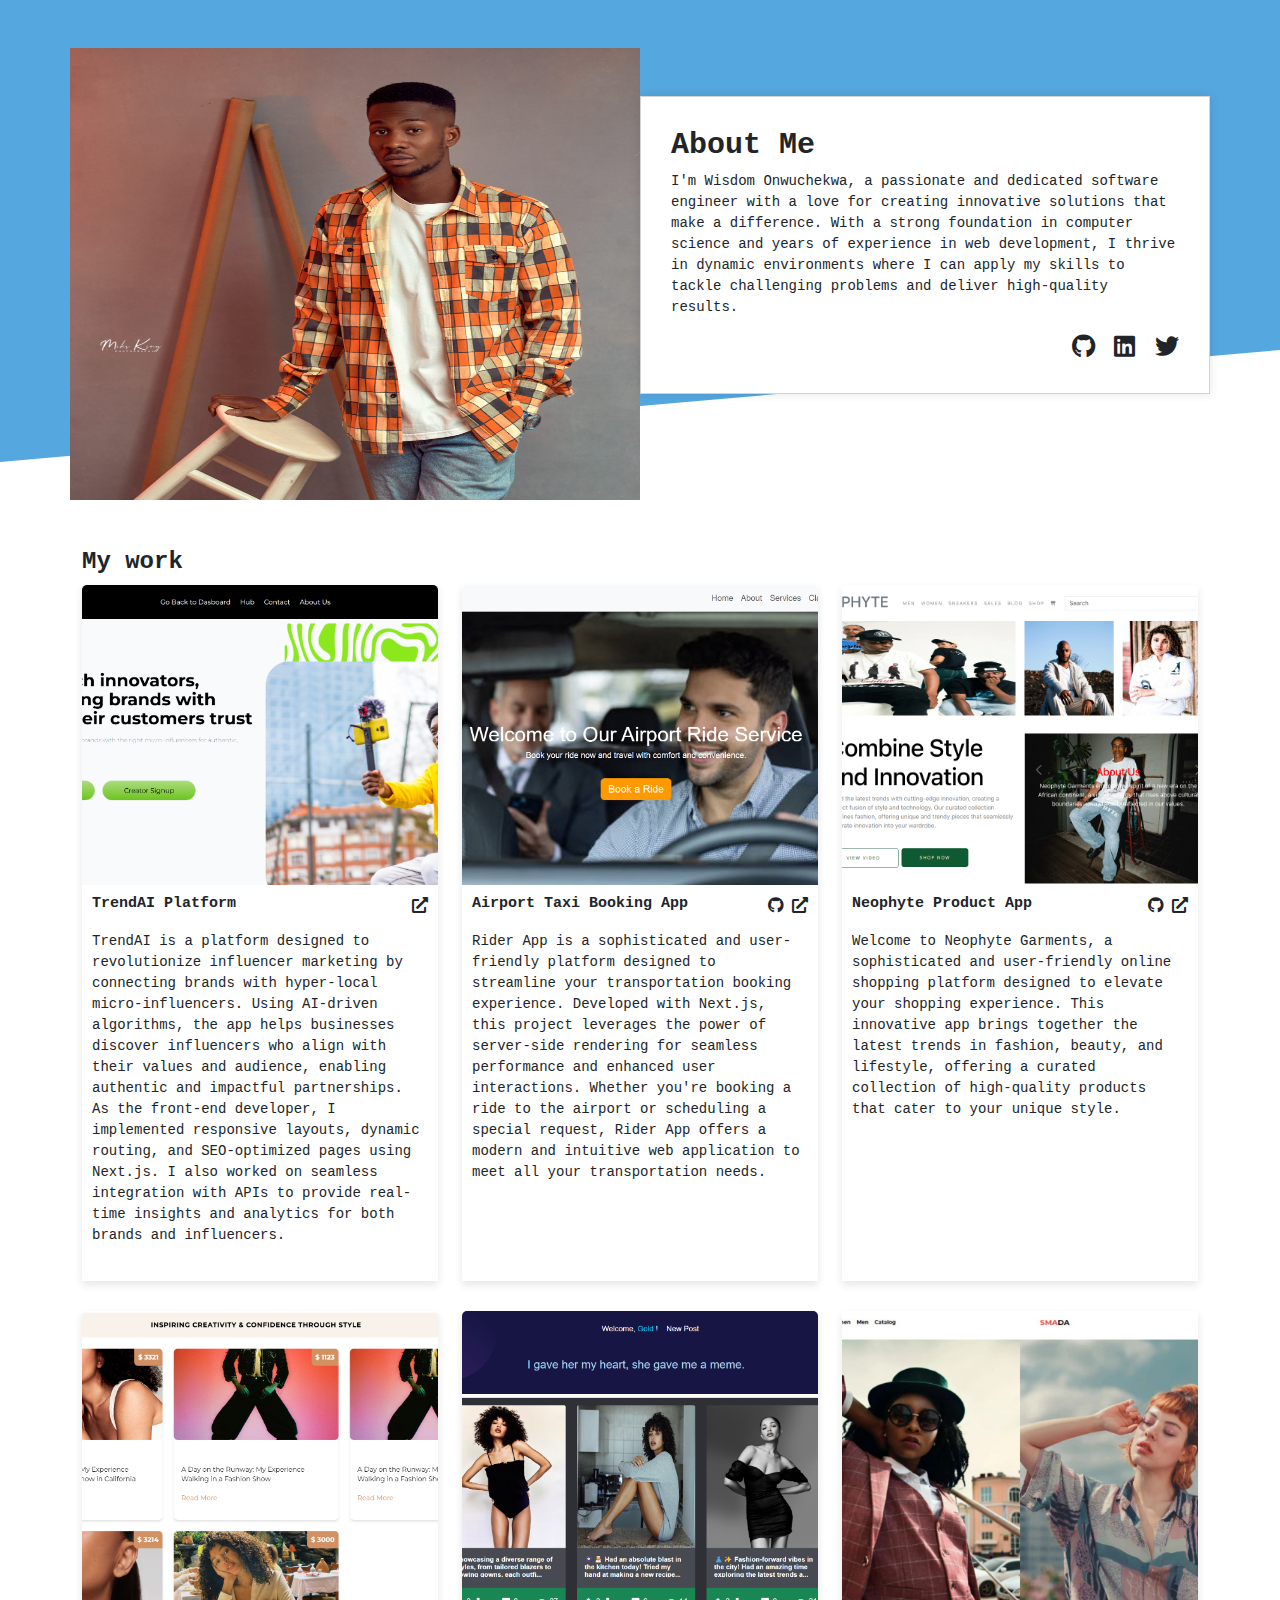
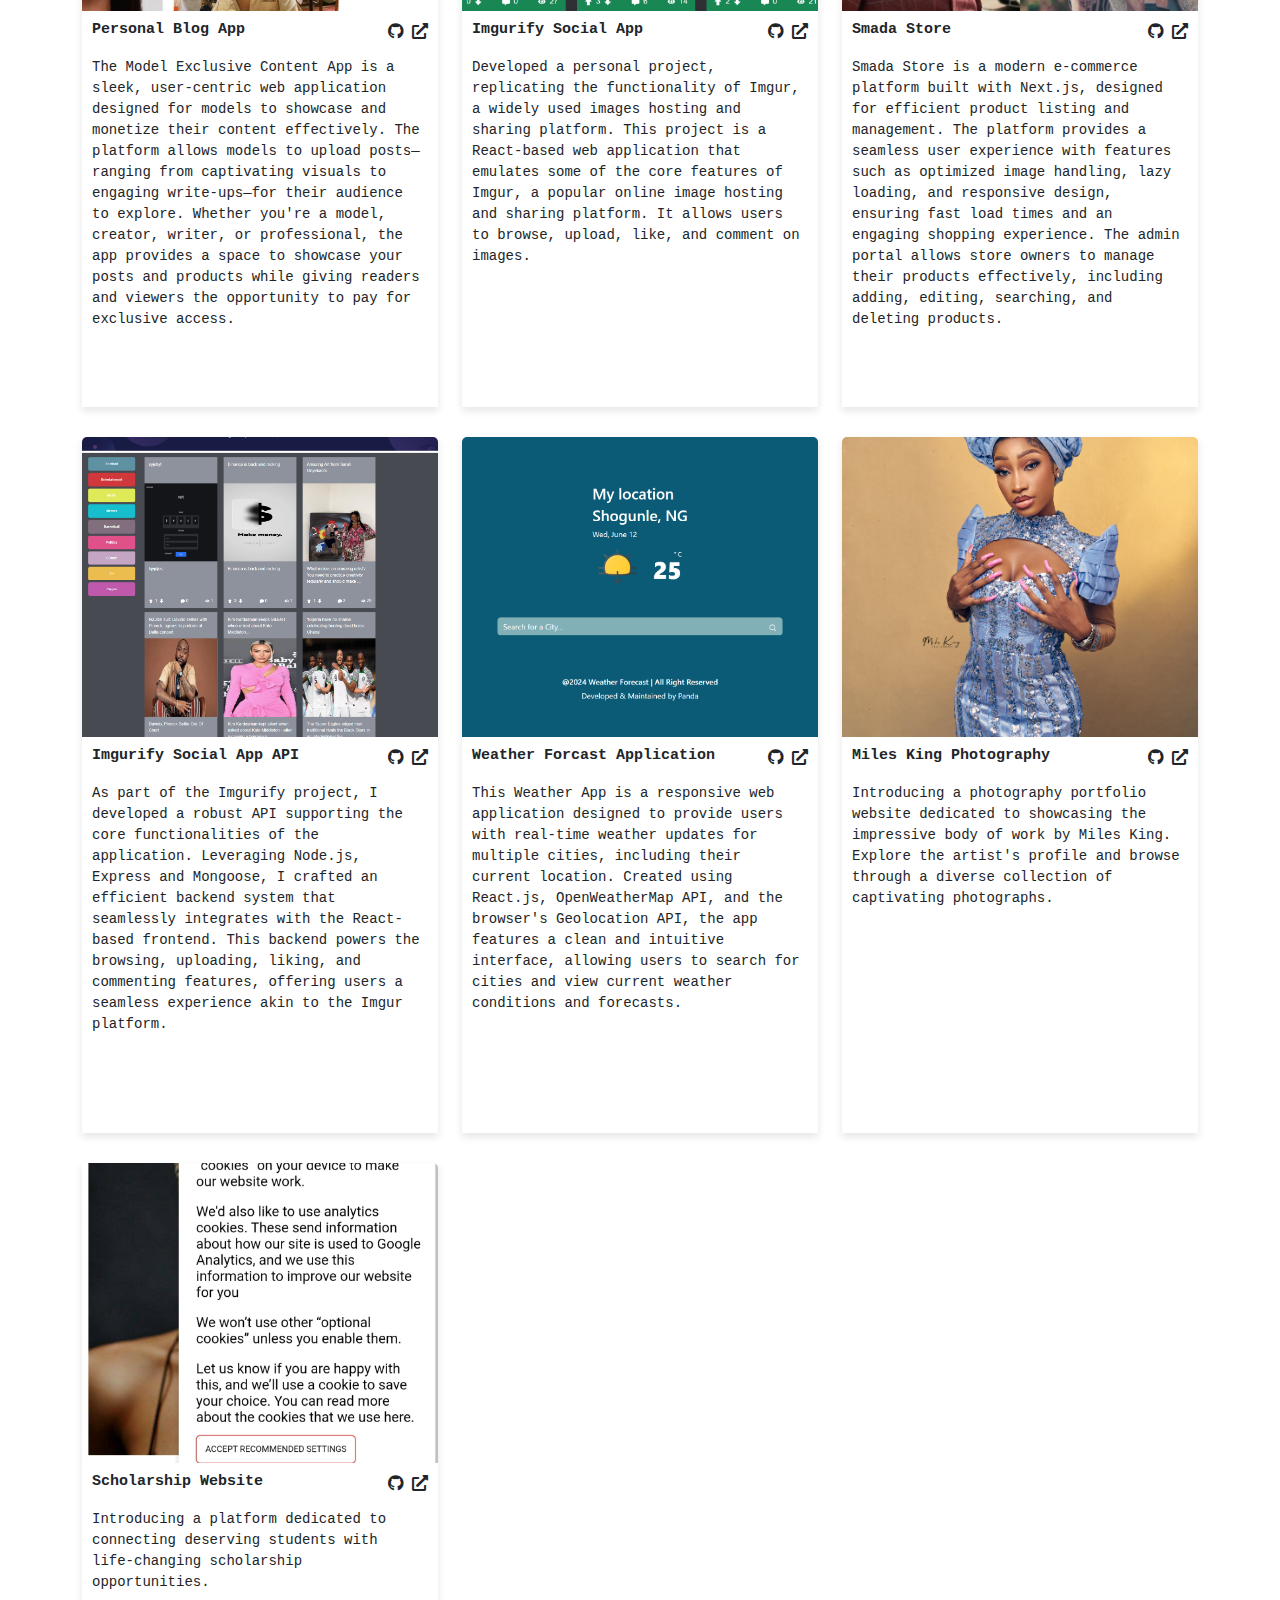
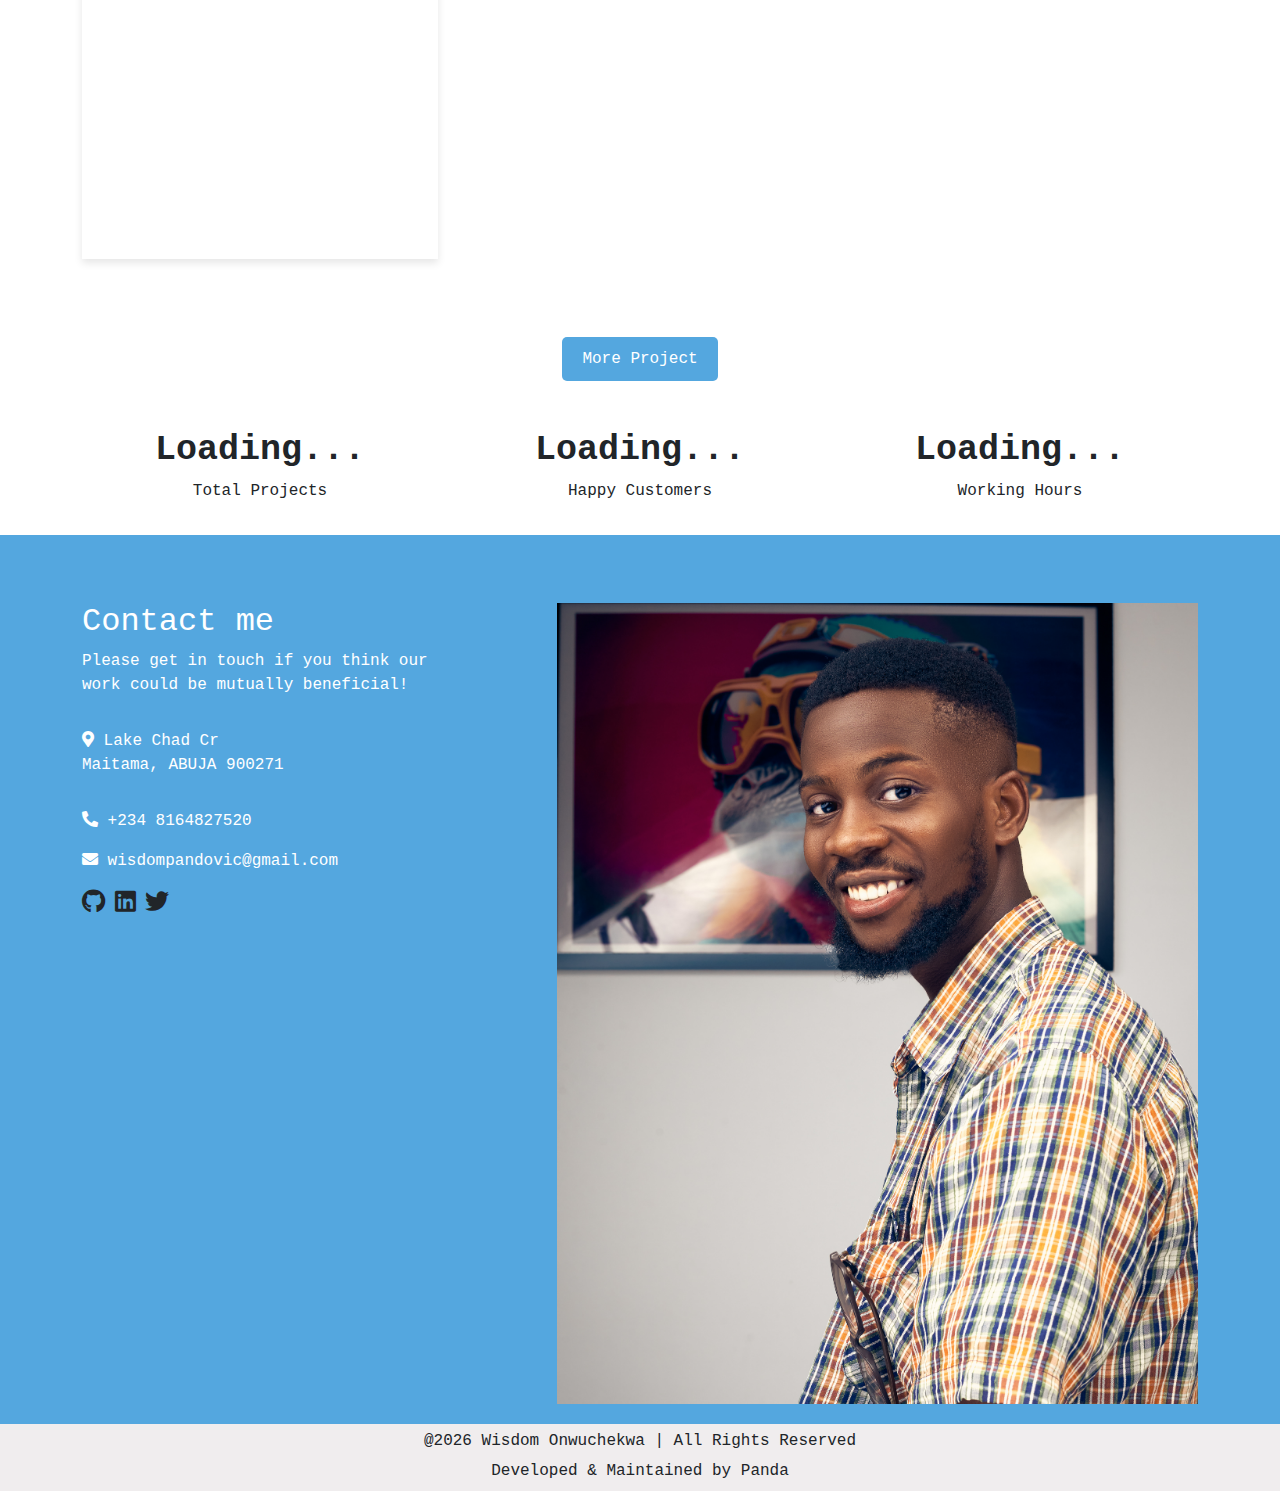
<file: index.html>
<!DOCTYPE html>
<html lang="en">

<head>
  <meta charset="UTF-8" />
  <meta name="viewport" content="width=device-width, initial-scale=1.0" />
  <title>Personal Portfolio Template</title>
  <link href="https://maxcdn.bootstrapcdn.com/bootstrap/4.0.0/css/bootstrap.min.css" rel="stylesheet" />
  <link href="https://cdn.jsdelivr.net/npm/bootstrap@5.3.0/dist/css/bootstrap.min.css" rel="stylesheet" />
  <link rel="stylesheet" href="https://cdnjs.cloudflare.com/ajax/libs/font-awesome/5.15.4/css/all.min.css" />
  <link rel="stylesheet" href="styles.css" />
</head>

<body>
  <div class="curved-bottom mb-5">
    <div class="curved-line"></div>
    <div class="container">
      <div class="row mt-5">
        <div class="col-md-6">
          <!-- Left side content (image) -->
          <img src="./images/DSC_0279LR.jpg" style="width: 100%; height: 500px" class="img-fluid" alt="Left Image" />
        </div>
        <div class="col-md-6">
          <!-- Right side content (text as a card) -->
          <div class="card right-content mt-5 mb-5">
            <div class="card-body">
              <h2 class="card-title">About Me</h2>
              <p class="card-text">
                I'm Wisdom Onwuchekwa, a passionate and dedicated software engineer with a love for creating innovative
                solutions that make a difference. With a strong foundation in computer science and years of experience
                in web development, I thrive in dynamic environments where I can apply my skills to tackle challenging
                problems and deliver high-quality results.
              </p>
              <!-- Social icons -->
              <div class="social-icons">
                <a href="https://github.com/WisdomPandovic"><i class="fab fa-github text-dark"></i></a>
                <a href="https://www.linkedin.com/in/wisdom-okezie-onwuchekwa"><i
                    class="fab fa-linkedin text-dark"></i></a>
                <a href="https://twitter.com/DevOkezie"><i class="fab fa-twitter text-dark"></i></a>
              </div>
            </div>
          </div>
        </div>
      </div>
    </div>
  </div>

  <div class="container my-projects mt-5 mb-5">
    <h4>My work</h4>
    <div class="row portfolio-section">
      <div class="col-lg-4 col-md-12">
        <div class="card portfolio-card">
          <img src="./images/trendAi.png" class="card-img-top" alt="TrendAI Project">
          <div class="card-body">
            <div class="d-flex justify-content-between">
              <h5 class="card-title">TrendAI Platform</h5>
              <div class="d-flex">
                <!-- <a href="https://www.trendai.app"><i class="fab fa-github text-dark"></i></a> -->
                <a href="https://www.trendai.app" class="link-icon ms-2 text-dark"><i
                    class="fas fa-external-link-alt"></i></a>
              </div>
            </div>
            <p class="card-text hth">
              TrendAI is a platform designed to revolutionize influencer marketing by connecting brands with hyper-local
              micro-influencers. Using AI-driven algorithms, the app helps businesses discover influencers who align
              with
              their values and audience, enabling authentic and impactful partnerships. As the front-end developer, I
              implemented responsive layouts, dynamic routing, and SEO-optimized pages using Next.js. I also worked on
              seamless integration with APIs to provide real-time insights and analytics for both brands and
              influencers.
            </p>
          </div>
        </div>
      </div>
      <div class="col-lg-4 col-md-12">
        <div class="card portfolio-card">
          <img src="./images/Create-Next-App (1).png" class="card-img-top" alt="Project 1">
          <div class="card-body">
            <div class="d-flex justify-content-between">
              <h5 class="card-title">Airport Taxi Booking App</h5>
              <div class="d-flex">
                <a href="https://github.com/WisdomPandovic/Shuttle-Link"><i class="fab fa-github text-dark"></i></a>
                <a href="https://the-riders.vercel.app/home" target="_blank" class="link-icon ms-2 text-dark"><i
                    class="fas fa-external-link-alt"></i></a>
              </div>
            </div>
            <p class="card-text hth">
              Rider App is a sophisticated and user-friendly platform designed to streamline your transportation booking
              experience. Developed with Next.js, this project leverages the power of server-side rendering for seamless
              performance and enhanced user interactions. Whether you're booking a ride to the airport or scheduling a
              special request, Rider App offers a modern and intuitive web application to meet all your transportation
              needs.
            </p>
          </div>
        </div>
      </div>
      <div class="col-lg-4 col-md-12">
        <div class="card portfolio-card">
          <img src="./images/Neophyte-garment.png" class="card-img-top" alt="Project 1">
          <div class="card-body">
            <div class="d-flex justify-content-between">
              <h5 class="card-title">Neophyte Product App</h5>
              <div class="d-flex">
                <a href="https://github.com/WisdomPandovic/Neophyte-Garments-React-App"><i
                    class="fab fa-github text-dark"></i></a>
                <a href="https://neophyte-app.vercel.app/" target="_blank" class="link-icon ms-2 text-dark"><i
                    class="fas fa-external-link-alt"></i></a>
              </div>
            </div>
            <p class="card-text hth">
              Welcome to Neophyte Garments, a sophisticated and user-friendly online shopping platform designed to
              elevate your shopping experience. This innovative app brings together the latest trends in fashion,
              beauty, and lifestyle, offering a curated collection of high-quality products that cater to your unique
              style.
            </p>
          </div>
        </div>
      </div>
      <div class="col-lg-4 col-md-12">
        <div class="card portfolio-card">
          <img src="./images/Camila-Aguiar-Personal-Blog-12-17-2024_11_10_PM.png" class="card-img-top" alt="Project 1">
          <div class="card-body">
            <div class="d-flex justify-content-between">
              <h5 class="card-title">Personal Blog App</h5>
              <div class="d-flex">
                <a href="https://github.com/WisdomPandovic/Chilla-Sweella-Personal-Blog"><i
                    class="fab fa-github text-dark"></i></a>
                <a href="https://chilla-sweella-personal-blog.vercel.app/home" target="_blank"
                  class="link-icon ms-2 text-dark"><i class="fas fa-external-link-alt"></i></a>
              </div>
            </div>
            <p class="card-text hth">
              The Model Exclusive Content App is a sleek, user-centric web application designed for models to showcase
              and monetize their content effectively. The platform allows models to upload posts—ranging from
              captivating
              visuals to engaging write-ups—for their audience to explore.
              Whether you're a model, creator, writer, or professional, the app provides a space to showcase your posts
              and
              products while giving readers and viewers the opportunity to pay for exclusive access.
            </p>
          </div>
        </div>
      </div>
      <div class="col-lg-4 col-md-12">
        <div class="card portfolio-card">
          <img src="./images/im.png" class="card-img-top" alt="Project 2">
          <div class="card-body">
            <div class="d-flex justify-content-between">
              <h5 class="card-title">Imgurify Social App</h5>
              <div class="d-flex">
                <a href="https://github.com/WisdomPandovic/Imgurify-Social-App"><i
                    class="fab fa-github text-dark"></i></a>
                <a href="https://imgurify-social-app.vercel.app/" class="link-icon ms-2 text-dark"><i
                    class="fas fa-external-link-alt"></i></a>
              </div>
            </div>
            <p class="card-text hth">
              Developed a personal project, replicating the functionality of Imgur, a widely used images hosting and
              sharing platform. This project is a React-based web application that emulates some of the core features of
              Imgur, a popular online image hosting and sharing platform. It allows users to browse, upload, like, and
              comment on images.
            </p>
          </div>
        </div>
      </div>
      <div class="col-lg-4 col-md-12">
        <div class="card portfolio-card">
          <img src="./images/smada.png" class="card-img-top" alt="Project 1">
          <div class="card-body">
            <div class="d-flex justify-content-between">
              <h5 class="card-title">Smada Store</h5>
              <div class="d-flex">
                <a href="https://github.com/WisdomPandovic/Smada-Store"><i class="fab fa-github text-dark"></i></a>
                <a href="https://smada-store.vercel.app/" target="_blank" class="link-icon ms-2 text-dark"><i
                    class="fas fa-external-link-alt"></i></a>
              </div>
            </div>
            <p class="card-text hth">
              Smada Store is a modern e-commerce platform built with Next.js, designed for efficient product listing and
              management. The platform provides a seamless user experience with features such as optimized image
              handling, lazy loading, and responsive design, ensuring fast load times and an engaging shopping
              experience. The admin portal allows store owners to manage their products effectively, including adding,
              editing, searching, and deleting products.
            </p>
          </div>
        </div>
      </div>
      <div class="col-lg-4 col-md-12">
        <div class="card portfolio-card">
          <img src="./images/imgurify-React-App.png" class="card-img-top" alt="Project 3">
          <div class="card-body">
            <div class="d-flex justify-content-between">
              <h5 class="card-title">Imgurify Social App API</h5>
              <div class="d-flex">
                <a href="https://github.com/WisdomPandovic/Imgurif-API"><i class="fab fa-github text-dark"></i></a>
                <a href="https://github.com/WisdomPandovic/Imgurif-API" class="link-icon ms-2 text-dark"><i
                    class="fas fa-external-link-alt"></i></a>
              </div>
            </div>
            <p class="card-text hth">
              As part of the Imgurify project, I developed a robust API supporting the core functionalities of the
              application. Leveraging Node.js, Express and Mongoose, I crafted an efficient backend system that
              seamlessly integrates with the React-based frontend. This backend powers the browsing, uploading, liking,
              and commenting features, offering users a seamless experience akin to the Imgur platform.
            </p>
          </div>
        </div>
      </div>
      <div class="col-lg-4 col-md-12">
        <div class="card portfolio-card">
          <img src="./images/weather-app.png" class="card-img-top" alt="Project 3">
          <div class="card-body">
            <div class="d-flex justify-content-between">
              <h5 class="card-title">Weather Forcast Application</h5>
              <div class="d-flex">
                <a href="https://github.com/WisdomPandovic/Weather-Forcast-Application"><i
                    class="fab fa-github text-dark"></i></a>
                <a href="https://weather-forecast-application-ten.vercel.app/" class="link-icon ms-2 text-dark"><i
                    class="fas fa-external-link-alt"></i></a>
              </div>
            </div>
            <p class="card-text hth">
              This Weather App is a responsive web application designed to provide users with real-time weather updates
              for multiple cities, including their current location. Created using React.js, OpenWeatherMap API, and the
              browser's Geolocation API, the app features a clean and intuitive interface, allowing users to search for
              cities and view current weather conditions and forecasts.
            </p>
          </div>
        </div>
      </div>
      <div class="col-lg-4 col-md-12">
        <div class="card portfolio-card">
          <img src="./images/Miles king.jpg" class="card-img-top" alt="Project 3">
          <div class="card-body">
            <div class="d-flex justify-content-between">
              <h5 class="card-title">Miles King Photography</h5>
              <div class="d-flex">
                <a href="https://github.com/WisdomPandovic/Miles-King-Photography"><i
                    class="fab fa-github text-dark"></i></a>
                <a href="https://Wisdompandovic.github.io/Miles-King-Photography" class="link-icon ms-2 text-dark"><i
                    class="fas fa-external-link-alt"></i></a>
              </div>
            </div>
            <p class="card-text hth">
              Introducing a photography portfolio website dedicated to showcasing the impressive body of work by Miles
              King. Explore the artist's profile and browse through a diverse collection of captivating photographs.
            </p>
          </div>
        </div>
      </div>
      <div class="col-lg-4 col-md-12">
        <div class="card portfolio-card">
          <img src="./images/Scholarship Website.jpg" class="card-img-top" alt="Project 3">
          <div class="card-body">
            <div class="d-flex justify-content-between">
              <h5 class="card-title">Scholarship Website</h5>
              <div class="d-flex ">
                <a href="https://github.com/WisdomPandovic/ScholarshipAppWebsite"><i
                    class="fab fa-github text-dark"></i></a>
                <a href="https://scholarship-app-website.vercel.app/index.html" class="link-icon ms-2 text-dark"><i
                    class="fas fa-external-link-alt"></i></a>
              </div>
            </div>
            <p class="card-text hth">
              Introducing a platform dedicated to connecting deserving students with life-changing scholarship
              opportunities.
            </p>
          </div>
        </div>
      </div>
      <!-- <div class="col-lg-4 col-md-12">
        <div class="card portfolio-card">
          <img src="./images/Wristwatch Paradise.png" class="card-img-top" alt="Project 3">
          <div class="card-body">
            <div class="d-flex justify-content-between">
              <h5 class="card-title">Wristwatch Paradise App</h5>
              <div class="d-flex">
                <a href="https://github.com/WisdomPandovic/Wristwatch-Paradise"><i
                    class="fab fa-github text-dark"></i></a>
                <a href="https://wristwatch-paradise.vercel.app" class="link-icon ms-2 text-dark"><i
                    class="fas fa-external-link-alt"></i></a>
              </div>
            </div>
            <p class="card-text hth">
              Introducing Wristwatch Paradise App, where exquisite design meets cutting-edge functionality. Experience
              the blend of precision and style that defines our app. Join us on a journey of elegance and innovation.
            </p>
          </div>
        </div>
      </div> -->
    </div>
  </div>

  <div class="container mb-5">
    <div class="row">
      <div class="col">
        <div class="centered-link d-flex justify-content-center">
          <a href="https://my-portfolio-app-chi.vercel.app/#project" class="bg-custom nav-link" target="_blank">More
            Project</a>
        </div>
      </div>
    </div>
  </div>

  <section class="statistics-section mt-3 mb-3">
    <div class="container">
      <div class="row text-center">
        <div class="col-md-4">
          <div class="statistic-item">
            <h1 id="total-projects">Loading...</h1>
            <p>Total Projects</p>
          </div>
        </div>
        <div class="col-md-4">
          <div class="statistic-item">
            <h1 id="happy-customers">Loading...</h1>
            <p>Happy Customers</p>
          </div>
        </div>
        <div class="col-md-4">
          <div class="statistic-item">
            <h1 id="working-hours">Loading...</h1>
            <p>Working Hours</p>
          </div>
        </div>
      </div>
    </div>
  </section>

  <div class="contact-section">
    <div class="container">
      <div class="row">
        <div class="col-md-5 pt-5">
          <!-- Left side: Contact info -->
          <div class="contact-info">
            <h2>Contact me</h2>
            <p>
              Please get in touch if you think our <br />work could be
              mutually beneficial!
            </p>
            <p class="pt-3 pb-3">
              <i class="fas fa-map-marker-alt"></i> Lake Chad Cr <br />
              Maitama, ABUJA 900271
            </p>
            <p><i class="fas fa-phone-alt"></i> +234 8164827520</p>
            <p><i class="fas fa-envelope"></i> wisdompandovic@gmail.com</p>

            <div class="footer-icons">
              <a href="https://github.com/WisdomPandovic"><i class="fab fa-github text-dark"></i></a>
              <a href="https://www.linkedin.com/in/wisdom-okezie-onwuchekwa/"><i
                  class="fab fa-linkedin text-dark"></i></a>
              <a href="https://twitter.com/DevOkezie"><i class="fab fa-twitter text-dark"></i></a>
            </div>
          </div>
        </div>
        <div class="col-md-7 pt-5 text-md-right">
          <!-- Right side: Image -->
          <img src="./images/WIZ_3695LR.jpg" alt="Logo" />
        </div>
      </div>
    </div>
  </div>

  <footer>
    <div class="bg-snap copyright text-center text-dark">
      <h4 class="pt-2">
        @<span id="currentYear"></span> Wisdom Onwuchekwa | All Rights Reserved
      </h4>
      <p class="pb-2">Developed & Maintained by Panda</p>
    </div>
  </footer>

  <script src="main.js"></script>
  <script src="script.js"></script>

  <script>
    const currentYear = new Date().getFullYear();
    document.getElementById("currentYear").textContent = currentYear;
  </script>

</body>

</html>
</file>
<file: styles.css>
body {
  margin: 0;
  padding: 0;
  box-sizing: border-box;
  font-family: "Courier New", Courier, monospace;
}

.curved-bottom {
  position: relative;
  background-color: rgb(84, 167, 223);
  width: 100%;
  height: 500px;
  overflow: hidden;
  margin-bottom: 400px;
}

.curved-line {
  position: absolute;
  bottom: 0;
  left: 0;
  width: 100%;
  height: 150px;
  background-color: white;
  transform: skewY(-5deg);
  transform-origin: bottom right;
}

.right-content {
  background-color: white;
  padding: 20px;
  box-shadow: 0px 0px 10px rgba(0, 0, 0, 0.1);
}

.curved-bottom .row [class^="col-"] {
  padding: 0;
  margin: 0;
}

.social-icons {
  text-align: right;
}

.social-icons i {
  font-size: 24px;
  margin-left: 10px;
}

.card {
  border-radius: 0 !important;
}

.portfolio-card {
  margin-bottom: 30px;
  border: none;
  border-radius: 0;
  box-shadow: 0px 4px 8px rgba(0, 0, 0, 0.1);
}

.card-img-top {
  object-fit: cover;
  height: 300px;
}

.card-body {
  background-color: white;
  padding: 10px;
}

.card-body h2{
  font-size: 30px;
}

.card-title{
  font-size: 15px;
}

.card-title{
  font-weight: 700 !important;
}

.card-text{
  font-size: 14px;
}

.purple {
  background-color: blue;
}

.card-img-top p {
  font-size: 35px;
}

.contact-section {
  background-color: rgb(84, 167, 223);
  color: #fff;
  padding: 20px 0;
}

.contact-info {
  margin-bottom: 10px;
}

.contact-section img {
  max-width: 100%;
  height: auto;
}

.footer-icons i {
  font-size: 24px;
}

.statistic-item h1 {
  font-weight: 800;
  font-size: 35px;
}

.my-projects {
  margin-top: 100px;
}

.my-projects h4{
  font-weight: 700;
}

.bg-snap {
  background-color: #f0edee;
  margin: 0 !important;
}

.copyright h4 {
  font-size: 1em;
}

.hth{
  height: 350px;
  padding: 10px 0;
}

.bg-custom {
  background-color: rgb(84, 167, 223);
  color: white; 
  padding: 10px 20px;
  border-radius: 5px;
}

@media (max-width: 1024px) {
  /* .hth {
    overflow: hidden;
    white-space: nowrap;
  } */
}


@media (max-width: 769px) {
  .curved-bottom {
    width: 100%;
    height: 100%;
  }
}

@media (max-width: 426px) {
  .curved-bottom {
    width: 100%;
    height: 100%;
  }

  .hth{
    height: 400px;
  }
}
</file>
